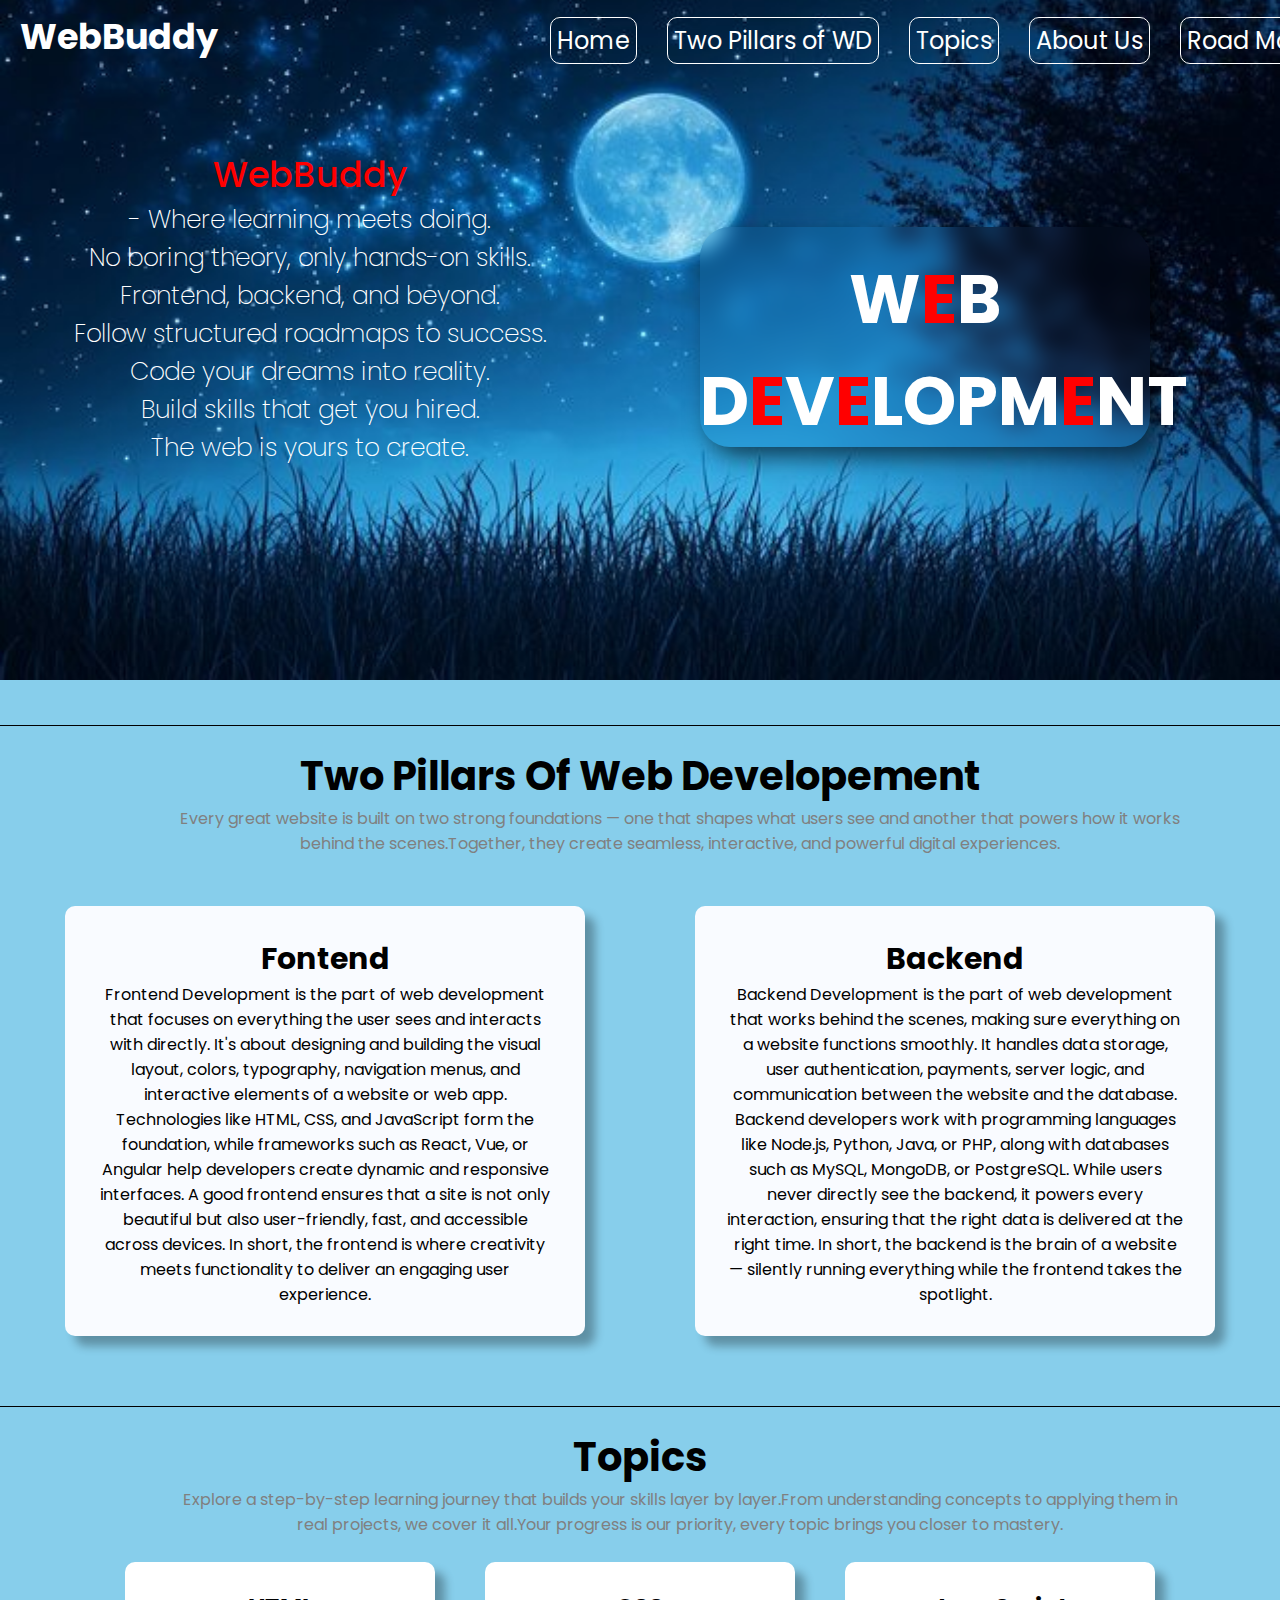
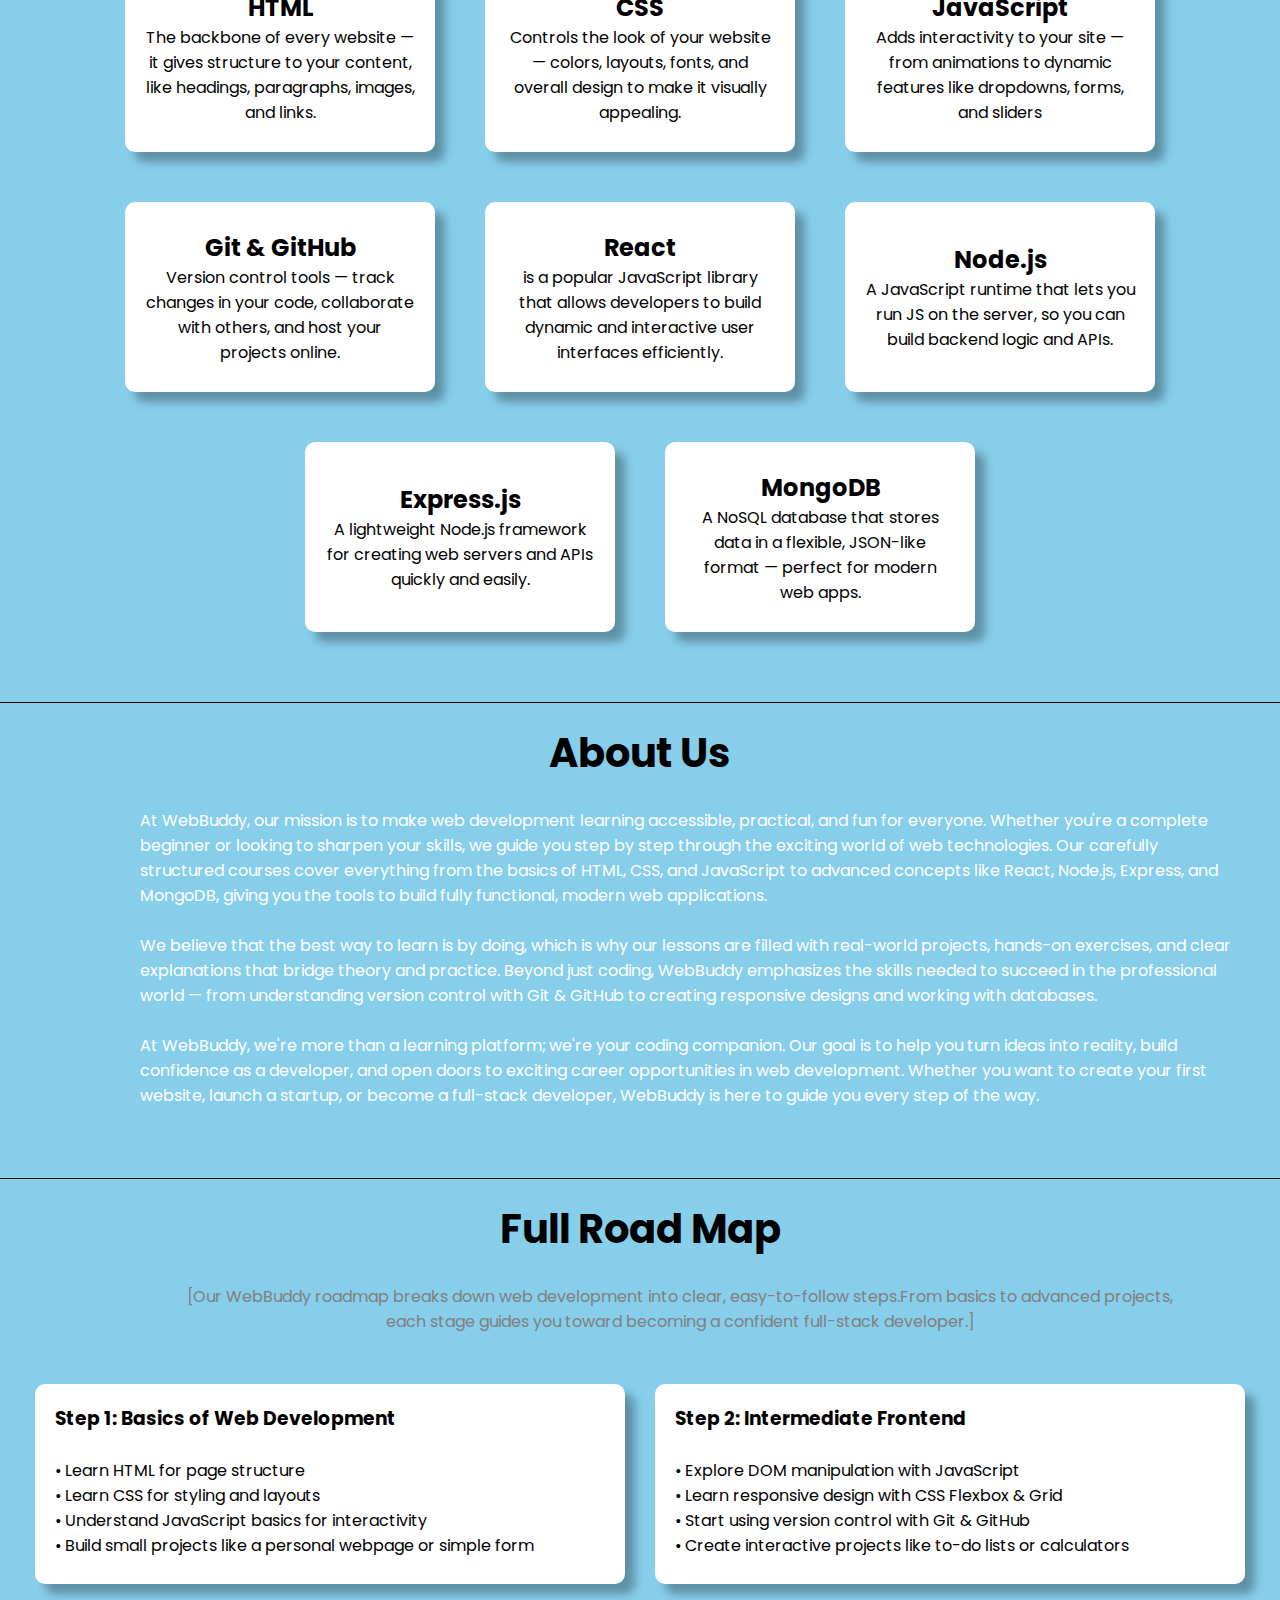
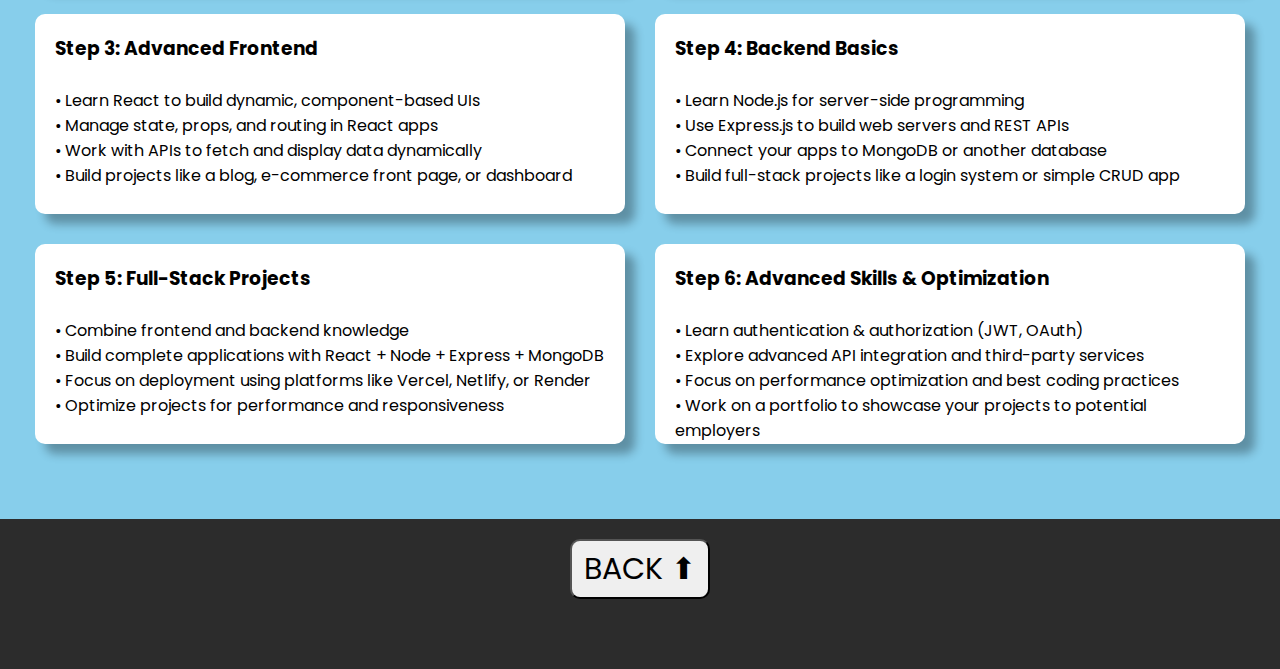
<file: index.html>
<!DOCTYPE html>
<html lang="en">

<head>
    <meta charset="UTF-8">
    <meta name="viewport" content="width=device-width, initial-scale=1.0">
    <title>Document</title>
    <link rel="stylesheet" href="nav.css">
    <link rel="stylesheet" href="main.css">
    <link rel="stylesheet" href="footer.css">
    <link rel="stylesheet" href="topics.css">
    <link rel="stylesheet" href="media.css">
    <link rel="preconnect" href="https://fonts.googleapis.com">
    <link rel="preconnect" href="https://fonts.gstatic.com" crossorigin>
    <link
        href="https://fonts.googleapis.com/css2?family=Poppins:ital,wght@0,100;0,200;0,300;0,400;0,500;0,600;0,700;0,800;0,900;1,100;1,200;1,300;1,400;1,500;1,600;1,700;1,800;1,900&display=swap"
        rel="stylesheet">

</head>

<body>

    <header>

        <nav>
            <h1 id="main-heading">WebBuddy</h1>
            <ul>
                <li class="link"><a href="">Home</a></li>
                <li class="link"><a id="two-pillars" href="#">Two Pillars of WD</a></li>
                <li class="link"><a id="topics" href="#">Topics</a></li>
                <li class="link"><a id="uss" href="#">About Us</a></li>
                <li class="link"><a id="roadd" href="#">Road Map</a></li>

            </ul>

            <div id="tag-line">
                <h2 id="tag-heading">WebBuddy</h2>
                <div id="tag-para"> - Where learning meets doing. <br>No boring theory, only hands-on
                    skills. <br>Frontend, backend, and beyond. <br>Follow structured roadmaps to success. <br>Code your
                    dreams into reality. <br> Build skills that get you hired. <br>The web is yours to create.
                </div>
            </div>

            <div id="logo">
                <h1 id="lg-heading">W<span class="red">E</span>B D<span class="red">E</span>V<span
                        class="red">E</span>LOPM<span class="red">E</span>NT</h1>
            </div>

        </nav>

    </header>

    <br>
    <hr>

    <main>
        <section class="two-pillars">

            <h1 id="pillars-heading">Two Pillars Of Web Developement</h1>

            <p class="main-para">Every great website is built on two strong foundations — one that shapes what users
                see and another that powers how it works behind the scenes.Together, they create seamless,
                interactive,
                and powerful digital experiences.</p>

            <br><br>

            <div class="pillars-div">
                <div class="pillar">
                    <h2 class="pillar-heading">Fontend</h2>
                    Frontend Development is the part of web development that focuses on everything the user sees and
                    interacts with directly. It's about designing and building the visual layout, colors,
                    typography,
                    navigation menus, and interactive elements of a website or web app. Technologies like HTML, CSS,
                    and
                    JavaScript form the foundation, while frameworks such as React, Vue, or Angular help developers
                    create dynamic and responsive interfaces. A good frontend ensures that a site is not only
                    beautiful
                    but also user-friendly, fast, and accessible across devices. In short, the frontend is where
                    creativity meets functionality to deliver an engaging user experience.
                </div>
                <div class="pillar">
                    <h2 class="pillar-heading">Backend</h2>
                    Backend Development is the part of web development that works behind the scenes, making sure
                    everything on a website functions smoothly. It handles data storage, user authentication,
                    payments,
                    server logic, and communication between the website and the database. Backend developers work
                    with
                    programming languages like Node.js, Python, Java, or PHP, along with databases such as MySQL,
                    MongoDB, or PostgreSQL. While users never directly see the backend, it powers every interaction,
                    ensuring that the right data is delivered at the right time. In short, the backend is the brain
                    of a
                    website — silently running everything while the frontend takes the spotlight.
                </div>
            </div>

        </section>

        <br><br>
        <hr>

        <section class="topics">



            <h1 id="topic-heading">Topics</h1>

            <p class="main-para">Explore a step-by-step learning journey that builds your skills layer by layer.From
                understanding concepts to applying them in real projects, we cover it all.Your progress is our priority,
                every topic brings you closer to mastery.</p>

            <br>

            <div class="topics-div">

                <a class="atag" href="html.html">
                    <div class="topic">
                        <h2>HTML</h2>
                        The backbone of every website — it gives structure to your content, like headings, paragraphs,
                        images, and links.
                    </div>
                </a>

                <a class="atag" href="css.html">
                    <div class="topic">
                        <h2>CSS</h2>
                        Controls the look of your website — colors, layouts, fonts, and overall design to make it
                        visually
                        appealing.
                    </div>
                </a>

                <a class="atag" href="js.html">
                    <div class="topic">
                        <h2>JavaScript</h2>
                        Adds interactivity to your site — from animations to dynamic features like dropdowns, forms, and
                        sliders
                    </div>
                </a>

                <a class="atag" href="git.html">
                    <div class="topic">
                        <h2>Git & GitHub</h2>
                        Version control tools — track changes in your code, collaborate with others, and host your
                        projects
                        online.
                    </div>
                </a>

                <a class="atag" href="react.html">
                    <div class="topic">
                        <h2>React</h2>
                        is a popular JavaScript library that allows developers to build dynamic and interactive user
                        interfaces efficiently.
                    </div>
                </a>

                <a class="atag" href="node.html">
                    <div class="topic">
                        <h2>Node.js</h2>
                        A JavaScript runtime that lets you run JS on the server, so you can build backend logic and
                        APIs.
                    </div>
                </a>

                <a class="atag" href="express.html">
                    <div class="topic">
                        <h2>Express.js</h2>
                        A lightweight Node.js framework for creating web servers and APIs quickly and easily.
                    </div>
                </a>

                <a class="atag" href="mongo.html">
                    <div class="topic">
                        <h2>MongoDB</h2>
                        A NoSQL database that stores data in a flexible, JSON-like format — perfect for modern web apps.
                    </div>
                </a>

            </div>

        </section>

        <br><br>
        <hr>

        <section class="aboutus">

            <h1 id="about-heading">About Us</h1><br>

            <p id="about-para">At WebBuddy, our mission is to make web development learning accessible, practical, and
                fun for everyone. Whether you're a complete beginner or looking to sharpen your skills, we guide you
                step by step through the exciting world of web technologies. Our carefully structured courses cover
                everything from the basics of HTML, CSS, and JavaScript to advanced concepts like React, Node.js,
                Express, and MongoDB, giving you the tools to build fully functional, modern web applications.
                <br><br>We believe that the best way to learn is by doing, which is why our lessons are filled with
                real-world projects, hands-on exercises, and clear explanations that bridge theory and practice. Beyond
                just coding, WebBuddy emphasizes the skills needed to succeed in the professional world — from
                understanding version control with Git & GitHub to creating responsive designs and working with
                databases. <br><br>At WebBuddy, we're more than a learning platform; we're your coding companion. Our
                goal is to help you turn ideas into reality, build confidence as a developer, and open doors to exciting
                career opportunities in web development. Whether you want to create your first website, launch a
                startup, or become a full-stack developer, WebBuddy is here to guide you every step of the way.
            </p>

        </section>

        <br><br>
        <hr>

        <section class="road-map">

            <h1 id="road-heading">Full Road Map</h1><br>
            <p class="main-para">[Our WebBuddy roadmap breaks down web development into clear, easy-to-follow steps.From
                basics to advanced projects, each stage guides you toward becoming a confident full-stack developer.]
            </p><br><br>

            <div class="steps">

                <div class="step">
                    <h3>Step 1: Basics of Web Development</h3> <br>• Learn HTML for page structure <br>• Learn CSS for
                    styling and layouts <br>• Understand JavaScript basics for interactivity <br>• Build small projects
                    like a personal webpage or simple form
                </div>

                <div class="step">
                    <h3>Step 2: Intermediate Frontend</h3> <br>• Explore DOM manipulation with JavaScript <br>• Learn
                    responsive design with CSS Flexbox & Grid <br>• Start using version control with Git & GitHub <br>•
                    Create interactive projects like to-do lists or calculators
                </div>

                <div class="step">
                    <h3>Step 3: Advanced Frontend </h3><br>• Learn React to build dynamic, component-based UIs <br>•
                    Manage state, props, and routing in React apps <br>• Work with APIs to fetch and display data
                    dynamically <br>• Build projects like a blog, e-commerce front page, or dashboard
                </div>

                <div class="step">
                    <h3>Step 4: Backend Basics</h3> <br>• Learn Node.js for server-side programming <br>• Use Express.js
                    to build web servers and REST APIs <br>• Connect your apps to MongoDB or another database <br>•
                    Build full-stack projects like a login system or simple CRUD app
                </div>

                <div class="step">
                    <h3>Step 5: Full-Stack Projects </h3><br>• Combine frontend and backend knowledge <br>• Build
                    complete applications with React + Node + Express + MongoDB <br>• Focus on deployment using
                    platforms like Vercel, Netlify, or Render <br>• Optimize projects for performance and responsiveness
                </div>

                <div class="step">
                    <h3>Step 6: Advanced Skills & Optimization</h3> <br>• Learn authentication & authorization (JWT,
                    OAuth) <br>• Explore advanced API integration and third-party services <br>• Focus on performance
                    optimization and best coding practices <br>• Work on a portfolio to showcase your projects to
                    potential employers
                </div>

            </div>

        </section>

        <br><br><br>

        <footer>

            <button id="back-btn" type="button">BACK ⬆</button>

        </footer>

    </main>

    <script src="app.js"></script>
</body>

</html>
</file>
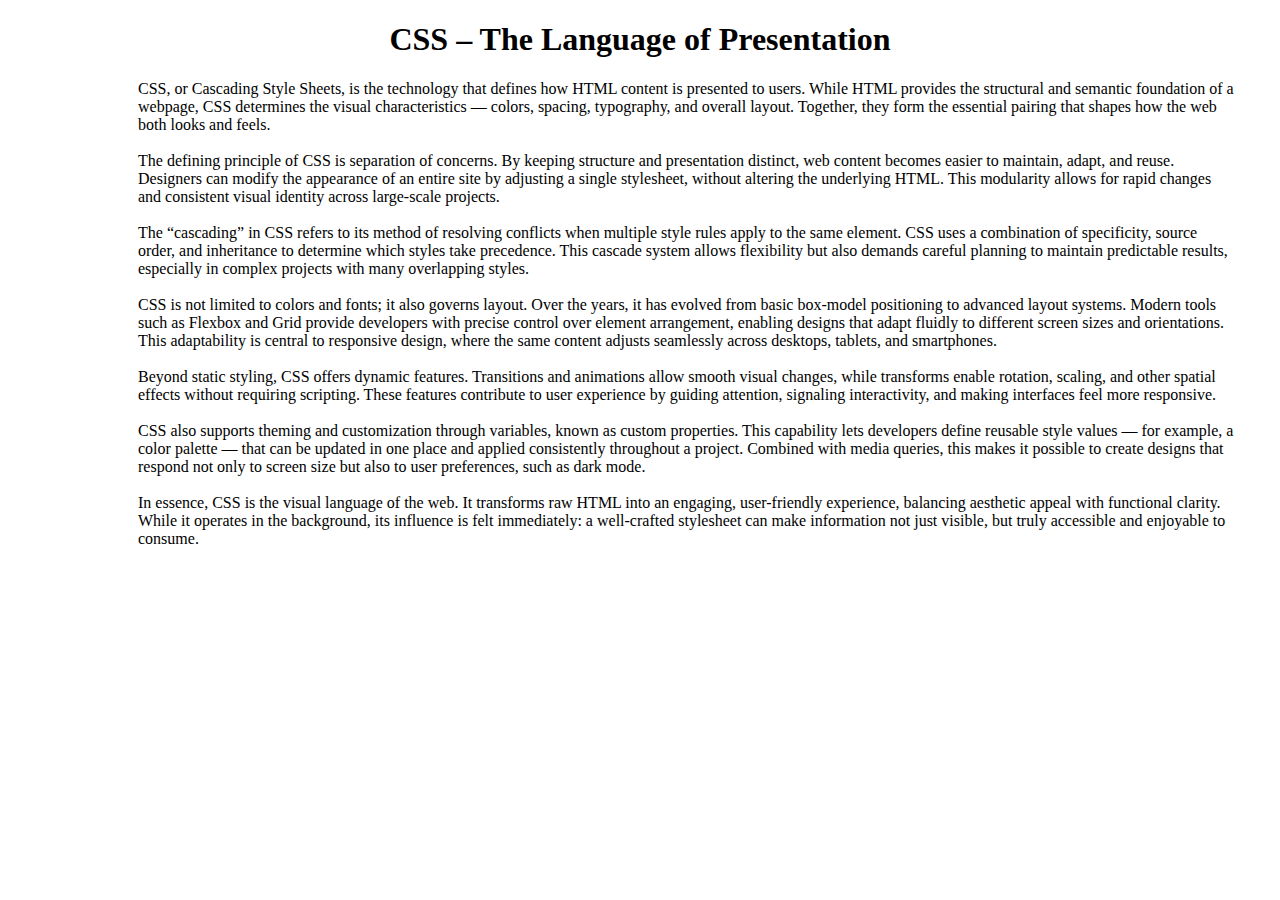
<file: css.html>
<!DOCTYPE html>
<html lang="en">

<head>
    <meta charset="UTF-8">
    <meta name="viewport" content="width=device-width, initial-scale=1.0">
    <title>Document</title>
    <link rel="stylesheet" href="topics.css">
    <link rel="stylesheet" href="media.css">
</head>

<body>

    <div class="same">

        <h1 class="hh">CSS – The Language of Presentation</h1>

        <p class="pp">CSS, or Cascading Style Sheets, is the technology that defines how HTML content is presented to
            users. While HTML provides the structural and semantic foundation of a webpage, CSS determines the visual
            characteristics — colors, spacing, typography, and overall layout. Together, they form the essential pairing
            that shapes how the web both looks and feels.
            <br><br>
            The defining principle of CSS is separation of concerns. By keeping structure and presentation distinct, web
            content becomes easier to maintain, adapt, and reuse. Designers can modify the appearance of an entire site
            by adjusting a single stylesheet, without altering the underlying HTML. This modularity allows for rapid
            changes and consistent visual identity across large-scale projects.
            <br><br>
            The “cascading” in CSS refers to its method of resolving conflicts when multiple style rules apply to the
            same element. CSS uses a combination of specificity, source order, and inheritance to determine which styles
            take precedence. This cascade system allows flexibility but also demands careful planning to maintain
            predictable results, especially in complex projects with many overlapping styles.
            <br><br>
            CSS is not limited to colors and fonts; it also governs layout. Over the years, it has evolved from basic
            box-model positioning to advanced layout systems. Modern tools such as Flexbox and Grid provide developers
            with precise control over element arrangement, enabling designs that adapt fluidly to different screen sizes
            and orientations. This adaptability is central to responsive design, where the same content adjusts
            seamlessly across desktops, tablets, and smartphones.
            <br><br>
            Beyond static styling, CSS offers dynamic features. Transitions and animations allow smooth visual changes,
            while transforms enable rotation, scaling, and other spatial effects without requiring scripting. These
            features contribute to user experience by guiding attention, signaling interactivity, and making interfaces
            feel more responsive.
            <br><br>
            CSS also supports theming and customization through variables, known as custom properties. This capability
            lets developers define reusable style values — for example, a color palette — that can be updated in one
            place and applied consistently throughout a project. Combined with media queries, this makes it possible to
            create designs that respond not only to screen size but also to user preferences, such as dark mode.
            <br><br>
            In essence, CSS is the visual language of the web. It transforms raw HTML into an engaging, user-friendly
            experience, balancing aesthetic appeal with functional clarity. While it operates in the background, its
            influence is felt immediately: a well-crafted stylesheet can make information not just visible, but truly
            accessible and enjoyable to consume.
        </p>
    </div>

</body>

</html>
</file>
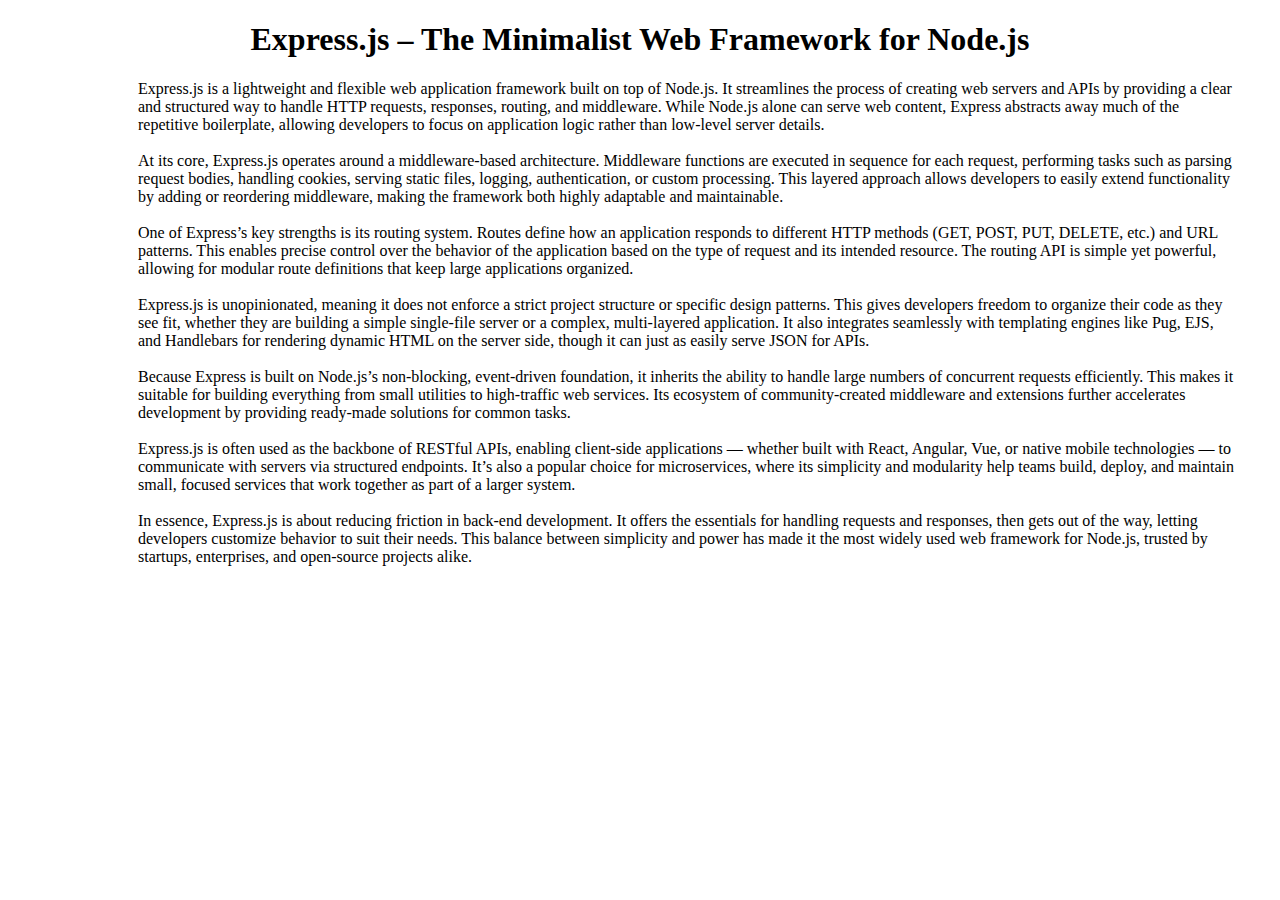
<file: express.html>
<!DOCTYPE html>
<html lang="en">

<head>
    <meta charset="UTF-8">
    <meta name="viewport" content="width=device-width, initial-scale=1.0">
    <title>Document</title>
    <link rel="stylesheet" href="topics.css">
    <link rel="stylesheet" href="media.css">
</head>

<body>

    <div class="same">

        <h1 class="hh">Express.js – The Minimalist Web Framework for Node.js</h1>

        <p class="pp">Express.js is a lightweight and flexible web application framework built on top of Node.js. It
            streamlines the process of creating web servers and APIs by providing a clear and structured way to handle
            HTTP requests, responses, routing, and middleware. While Node.js alone can serve web content, Express
            abstracts away much of the repetitive boilerplate, allowing developers to focus on application logic rather
            than low-level server details.
            <br><br>
            At its core, Express.js operates around a middleware-based architecture. Middleware functions are executed
            in sequence for each request, performing tasks such as parsing request bodies, handling cookies, serving
            static files, logging, authentication, or custom processing. This layered approach allows developers to
            easily extend functionality by adding or reordering middleware, making the framework both highly adaptable
            and maintainable.
            <br><br>
            One of Express’s key strengths is its routing system. Routes define how an application responds to different
            HTTP methods (GET, POST, PUT, DELETE, etc.) and URL patterns. This enables precise control over the behavior
            of the application based on the type of request and its intended resource. The routing API is simple yet
            powerful, allowing for modular route definitions that keep large applications organized.
            <br><br>
            Express.js is unopinionated, meaning it does not enforce a strict project structure or specific design
            patterns. This gives developers freedom to organize their code as they see fit, whether they are building a
            simple single-file server or a complex, multi-layered application. It also integrates seamlessly with
            templating engines like Pug, EJS, and Handlebars for rendering dynamic HTML on the server side, though it
            can just as easily serve JSON for APIs.
            <br><br>
            Because Express is built on Node.js’s non-blocking, event-driven foundation, it inherits the ability to
            handle large numbers of concurrent requests efficiently. This makes it suitable for building everything from
            small utilities to high-traffic web services. Its ecosystem of community-created middleware and extensions
            further accelerates development by providing ready-made solutions for common tasks.
            <br><br>
            Express.js is often used as the backbone of RESTful APIs, enabling client-side applications — whether built
            with React, Angular, Vue, or native mobile technologies — to communicate with servers via structured
            endpoints. It’s also a popular choice for microservices, where its simplicity and modularity help teams
            build, deploy, and maintain small, focused services that work together as part of a larger system.
            <br><br>
            In essence, Express.js is about reducing friction in back-end development. It offers the essentials for
            handling requests and responses, then gets out of the way, letting developers customize behavior to suit
            their needs. This balance between simplicity and power has made it the most widely used web framework for
            Node.js, trusted by startups, enterprises, and open-source projects alike.
        </p>

    </div>

</body>

</html>
</file>
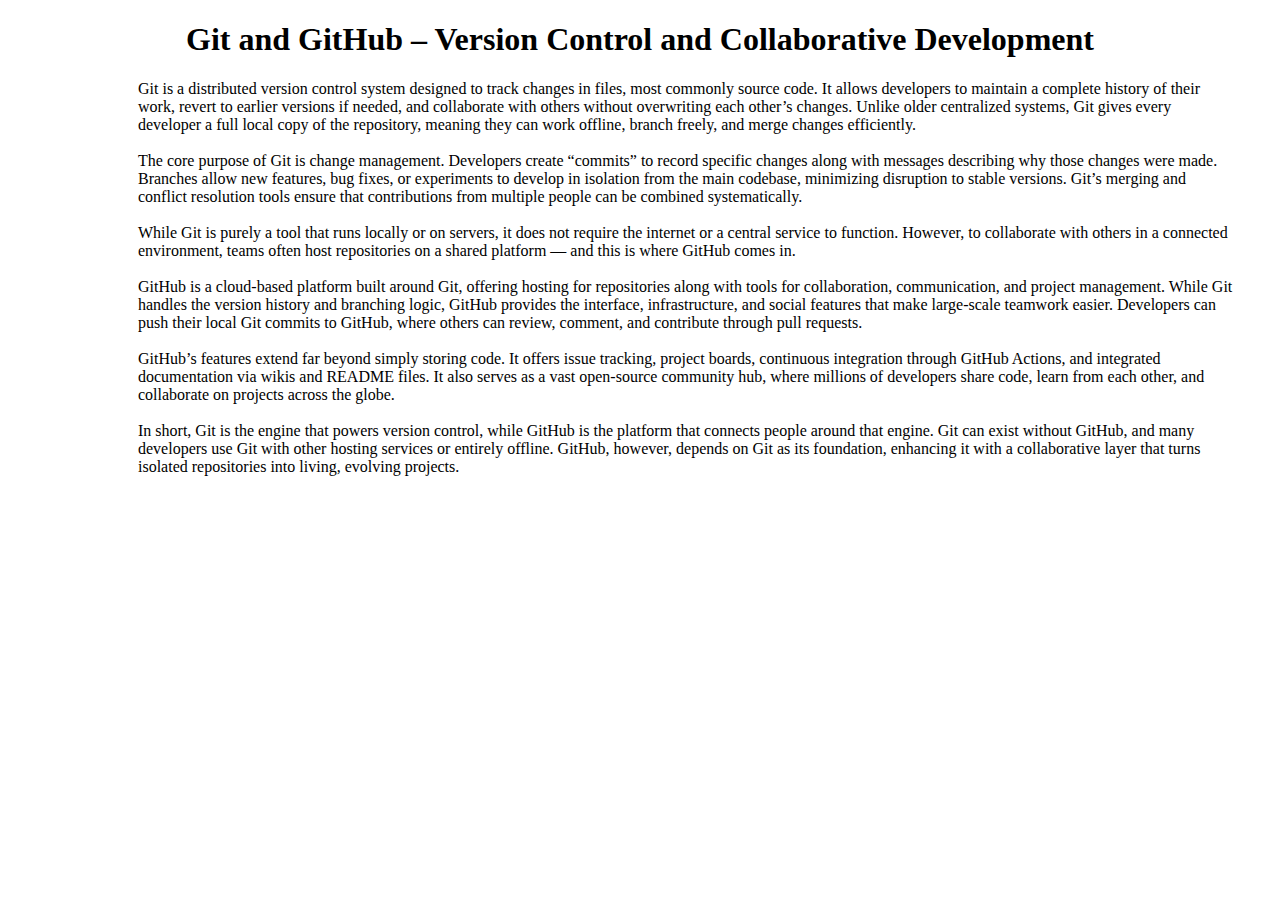
<file: git.html>
<!DOCTYPE html>
<html lang="en">

<head>
    <meta charset="UTF-8">
    <meta name="viewport" content="width=device-width, initial-scale=1.0">
    <title>Document</title>
    <link rel="stylesheet" href="topics.css">
    <link rel="stylesheet" href="media.css">
</head>

<body>

    <div class="same">

        <h1 class="hh">Git and GitHub – Version Control and Collaborative Development</h1>

        <p class="pp">Git is a distributed version control system designed to track changes in files, most commonly
            source code. It allows developers to maintain a complete history of their work, revert to earlier versions
            if needed, and collaborate with others without overwriting each other’s changes. Unlike older centralized
            systems, Git gives every developer a full local copy of the repository, meaning they can work offline,
            branch freely, and merge changes efficiently.
            <br><br>
            The core purpose of Git is change management. Developers create “commits” to record specific changes along
            with messages describing why those changes were made. Branches allow new features, bug fixes, or experiments
            to develop in isolation from the main codebase, minimizing disruption to stable versions. Git’s merging and
            conflict resolution tools ensure that contributions from multiple people can be combined systematically.
            <br><br>
            While Git is purely a tool that runs locally or on servers, it does not require the internet or a central
            service to function. However, to collaborate with others in a connected environment, teams often host
            repositories on a shared platform — and this is where GitHub comes in.
            <br><br>
            GitHub is a cloud-based platform built around Git, offering hosting for repositories along with tools for
            collaboration, communication, and project management. While Git handles the version history and branching
            logic, GitHub provides the interface, infrastructure, and social features that make large-scale teamwork
            easier. Developers can push their local Git commits to GitHub, where others can review, comment, and
            contribute through pull requests.
            <br><br>
            GitHub’s features extend far beyond simply storing code. It offers issue tracking, project boards,
            continuous integration through GitHub Actions, and integrated documentation via wikis and README files. It
            also serves as a vast open-source community hub, where millions of developers share code, learn from each
            other, and collaborate on projects across the globe.
            <br><br>
            In short, Git is the engine that powers version control, while GitHub is the platform that connects people
            around that engine. Git can exist without GitHub, and many developers use Git with other hosting services or
            entirely offline. GitHub, however, depends on Git as its foundation, enhancing it with a collaborative layer
            that turns isolated repositories into living, evolving projects.
        </p>

    </div>

</body>

</html>
</file>
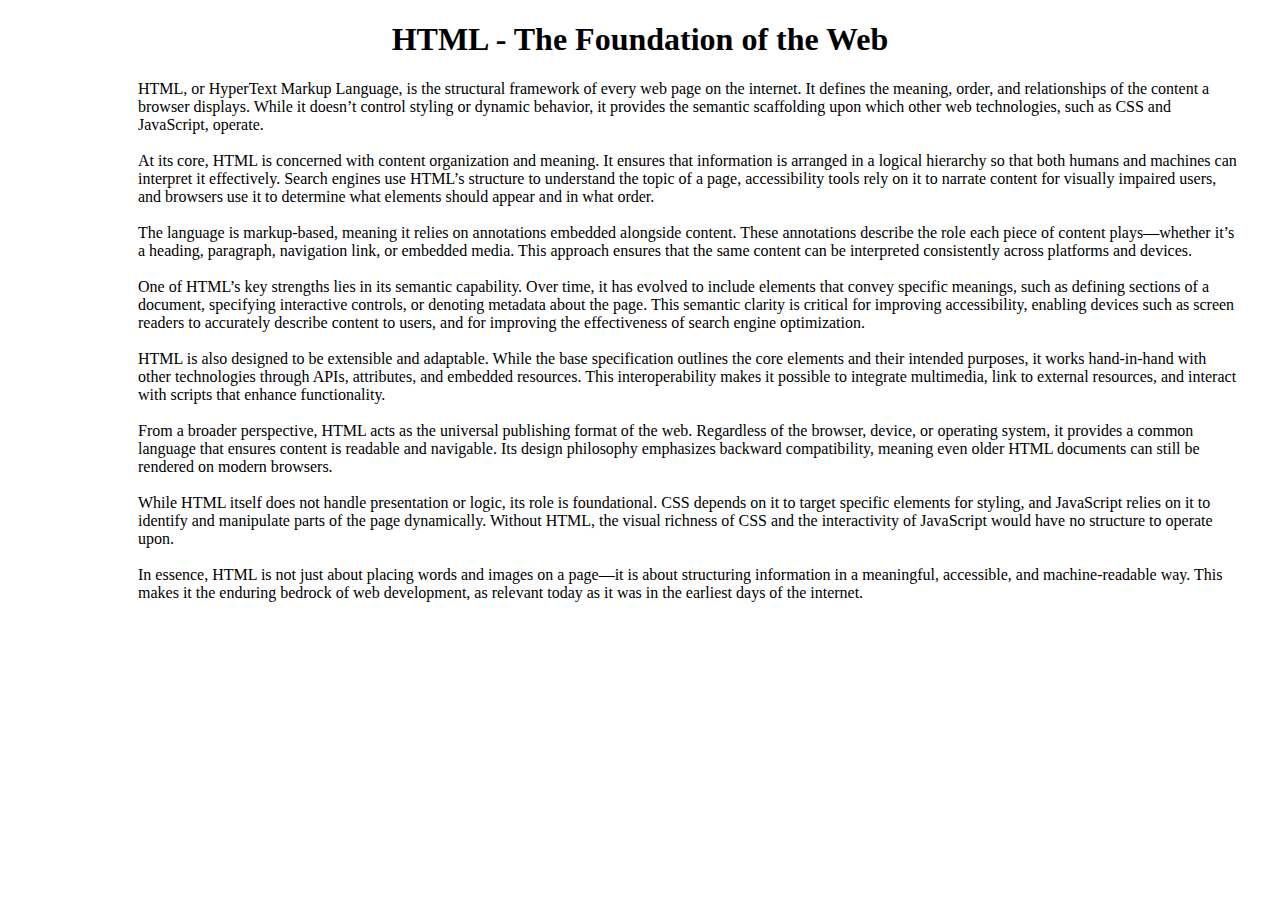
<file: html.html>
<!DOCTYPE html>
<html lang="en">

<head>
    <meta charset="UTF-8">
    <meta name="viewport" content="width=device-width, initial-scale=1.0">
    <title>Document</title>
    <link rel="stylesheet" href="topics.css">
    <link rel="stylesheet" href="media.css">
</head>

<body>

    <div id="html-div">

        <h1 class="hh">HTML - The Foundation of the Web</h1>

        <p class="pp">HTML, or HyperText Markup Language, is the structural framework of every web page on the internet.
            It defines the meaning, order, and relationships of the content a browser displays. While it doesn’t control
            styling or dynamic behavior, it provides the semantic scaffolding upon which other web technologies, such as
            CSS and JavaScript, operate.
            <br><br>
            At its core, HTML is concerned with content organization and meaning. It ensures that information is
            arranged in a logical hierarchy so that both humans and machines can interpret it effectively. Search
            engines use HTML’s structure to understand the topic of a page, accessibility tools rely on it to narrate
            content for visually impaired users, and browsers use it to determine what elements should appear and in
            what order.
            <br><br>
            The language is markup-based, meaning it relies on annotations embedded alongside content. These annotations
            describe the role each piece of content plays—whether it’s a heading, paragraph, navigation link, or
            embedded media. This approach ensures that the same content can be interpreted consistently across platforms
            and devices.
            <br><br>
            One of HTML’s key strengths lies in its semantic capability. Over time, it has evolved to include elements
            that convey specific meanings, such as defining sections of a document, specifying interactive controls, or
            denoting metadata about the page. This semantic clarity is critical for improving accessibility, enabling
            devices such as screen readers to accurately describe content to users, and for improving the effectiveness
            of search engine optimization.
            <br><br>
            HTML is also designed to be extensible and adaptable. While the base specification outlines the core
            elements and their intended purposes, it works hand-in-hand with other technologies through APIs,
            attributes, and embedded resources. This interoperability makes it possible to integrate multimedia, link to
            external resources, and interact with scripts that enhance functionality.
            <br><br>
            From a broader perspective, HTML acts as the universal publishing format of the web. Regardless of the
            browser, device, or operating system, it provides a common language that ensures content is readable and
            navigable. Its design philosophy emphasizes backward compatibility, meaning even older HTML documents can
            still be rendered on modern browsers.
            <br><br>
            While HTML itself does not handle presentation or logic, its role is foundational. CSS depends on it to
            target specific elements for styling, and JavaScript relies on it to identify and manipulate parts of the
            page dynamically. Without HTML, the visual richness of CSS and the interactivity of JavaScript would have no
            structure to operate upon.
            <br><br>
            In essence, HTML is not just about placing words and images on a page—it is about structuring information in
            a meaningful, accessible, and machine-readable way. This makes it the enduring bedrock of web development,
            as relevant today as it was in the earliest days of the internet.
        </p>

    </div>

</body>

</html>
</file>
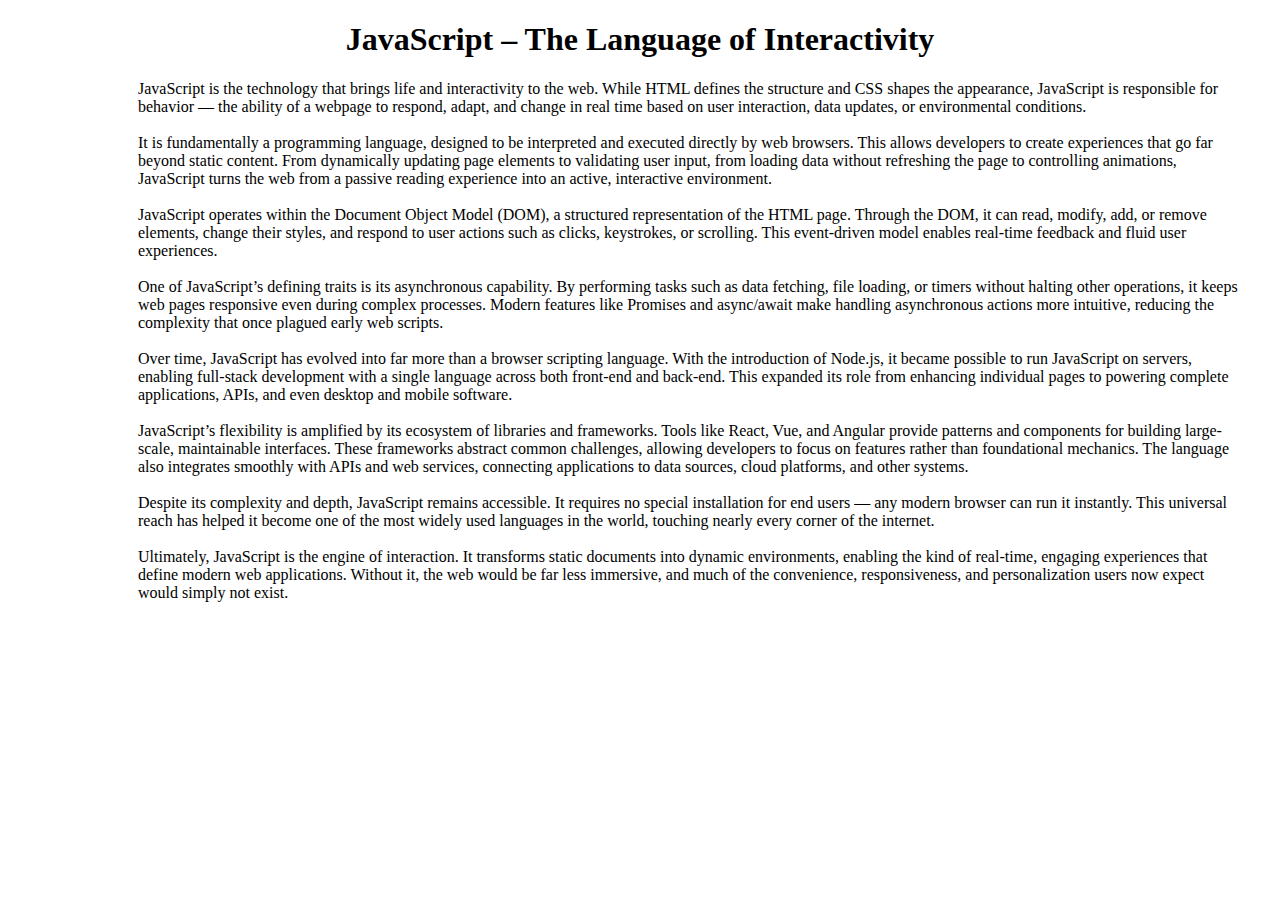
<file: js.html>
<!DOCTYPE html>
<html lang="en">

<head>
    <meta charset="UTF-8">
    <meta name="viewport" content="width=device-width, initial-scale=1.0">
    <title>Document</title>
    <link rel="stylesheet" href="topics.css">
    <link rel="stylesheet" href="media.css">
</head>

<body>

    <div class="same">

        <h1 class="hh">JavaScript – The Language of Interactivity</h1>

        <p class="pp">JavaScript is the technology that brings life and interactivity to the web. While HTML defines the
            structure and CSS shapes the appearance, JavaScript is responsible for behavior — the ability of a webpage
            to respond, adapt, and change in real time based on user interaction, data updates, or environmental
            conditions.
            <br><br>
            It is fundamentally a programming language, designed to be interpreted and executed directly by web
            browsers. This allows developers to create experiences that go far beyond static content. From dynamically
            updating page elements to validating user input, from loading data without refreshing the page to
            controlling animations, JavaScript turns the web from a passive reading experience into an active,
            interactive environment.
            <br><br>
            JavaScript operates within the Document Object Model (DOM), a structured representation of the HTML page.
            Through the DOM, it can read, modify, add, or remove elements, change their styles, and respond to user
            actions such as clicks, keystrokes, or scrolling. This event-driven model enables real-time feedback and
            fluid user experiences.
            <br><br>
            One of JavaScript’s defining traits is its asynchronous capability. By performing tasks such as data
            fetching, file loading, or timers without halting other operations, it keeps web pages responsive even
            during complex processes. Modern features like Promises and async/await make handling asynchronous actions
            more intuitive, reducing the complexity that once plagued early web scripts.
            <br><br>
            Over time, JavaScript has evolved into far more than a browser scripting language. With the introduction of
            Node.js, it became possible to run JavaScript on servers, enabling full-stack development with a single
            language across both front-end and back-end. This expanded its role from enhancing individual pages to
            powering complete applications, APIs, and even desktop and mobile software.
            <br><br>
            JavaScript’s flexibility is amplified by its ecosystem of libraries and frameworks. Tools like React, Vue,
            and Angular provide patterns and components for building large-scale, maintainable interfaces. These
            frameworks abstract common challenges, allowing developers to focus on features rather than foundational
            mechanics. The language also integrates smoothly with APIs and web services, connecting applications to data
            sources, cloud platforms, and other systems.
            <br><br>
            Despite its complexity and depth, JavaScript remains accessible. It requires no special installation for end
            users — any modern browser can run it instantly. This universal reach has helped it become one of the most
            widely used languages in the world, touching nearly every corner of the internet.
            <br><br>
            Ultimately, JavaScript is the engine of interaction. It transforms static documents into dynamic
            environments, enabling the kind of real-time, engaging experiences that define modern web applications.
            Without it, the web would be far less immersive, and much of the convenience, responsiveness, and
            personalization users now expect would simply not exist.
        </p>
    </div>

</body>

</html>
</file>
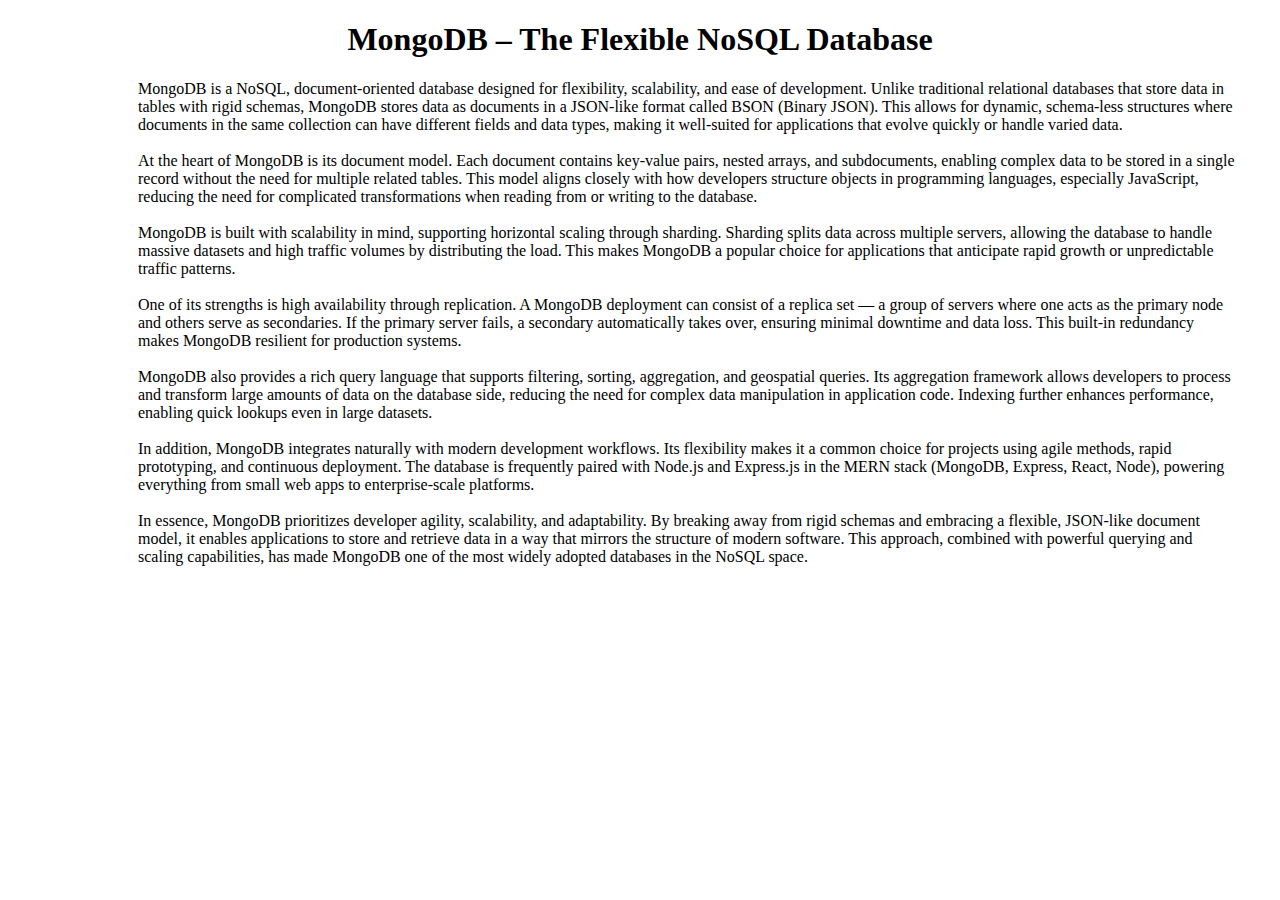
<file: mongo.html>
<!DOCTYPE html>
<html lang="en">

<head>
    <meta charset="UTF-8">
    <meta name="viewport" content="width=device-width, initial-scale=1.0">
    <title>Document</title>
    <link rel="stylesheet" href="topics.css">
    <link rel="stylesheet" href="media.css">
</head>

<body>

    <div class="same">

        <h1 class="hh">MongoDB – The Flexible NoSQL Database</h1>

        <p class="pp">MongoDB is a NoSQL, document-oriented database designed for flexibility, scalability, and ease of
            development. Unlike traditional relational databases that store data in tables with rigid schemas, MongoDB
            stores data as documents in a JSON-like format called BSON (Binary JSON). This allows for dynamic,
            schema-less structures where documents in the same collection can have different fields and data types,
            making it well-suited for applications that evolve quickly or handle varied data.
            <br><br>
            At the heart of MongoDB is its document model. Each document contains key-value pairs, nested arrays, and
            subdocuments, enabling complex data to be stored in a single record without the need for multiple related
            tables. This model aligns closely with how developers structure objects in programming languages, especially
            JavaScript, reducing the need for complicated transformations when reading from or writing to the database.
            <br><br>
            MongoDB is built with scalability in mind, supporting horizontal scaling through sharding. Sharding splits
            data across multiple servers, allowing the database to handle massive datasets and high traffic volumes by
            distributing the load. This makes MongoDB a popular choice for applications that anticipate rapid growth or
            unpredictable traffic patterns.
            <br><br>
            One of its strengths is high availability through replication. A MongoDB deployment can consist of a replica
            set — a group of servers where one acts as the primary node and others serve as secondaries. If the primary
            server fails, a secondary automatically takes over, ensuring minimal downtime and data loss. This built-in
            redundancy makes MongoDB resilient for production systems.
            <br><br>
            MongoDB also provides a rich query language that supports filtering, sorting, aggregation, and geospatial
            queries. Its aggregation framework allows developers to process and transform large amounts of data on the
            database side, reducing the need for complex data manipulation in application code. Indexing further
            enhances performance, enabling quick lookups even in large datasets.
            <br><br>
            In addition, MongoDB integrates naturally with modern development workflows. Its flexibility makes it a
            common choice for projects using agile methods, rapid prototyping, and continuous deployment. The database
            is frequently paired with Node.js and Express.js in the MERN stack (MongoDB, Express, React, Node), powering
            everything from small web apps to enterprise-scale platforms.
            <br><br>
            In essence, MongoDB prioritizes developer agility, scalability, and adaptability. By breaking away from
            rigid schemas and embracing a flexible, JSON-like document model, it enables applications to store and
            retrieve data in a way that mirrors the structure of modern software. This approach, combined with powerful
            querying and scaling capabilities, has made MongoDB one of the most widely adopted databases in the NoSQL
            space.
        </p>

    </div>

</body>

</html>
</file>
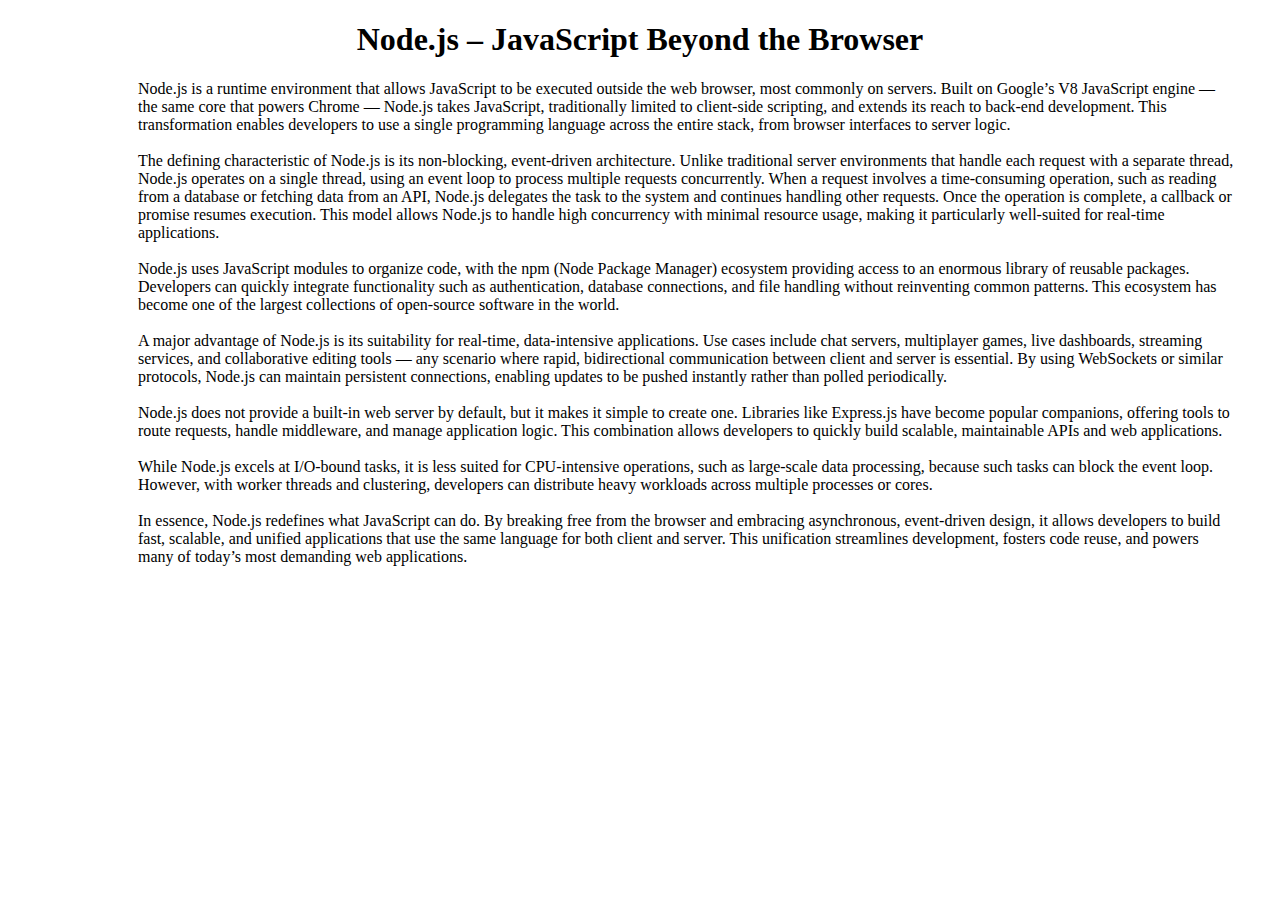
<file: node.html>
<!DOCTYPE html>
<html lang="en">

<head>
    <meta charset="UTF-8">
    <meta name="viewport" content="width=device-width, initial-scale=1.0">
    <title>Document</title>
    <link rel="stylesheet" href="topics.css">
    <link rel="stylesheet" href="media.css">
</head>

<body>

    <div class="same">

        <h1 class="hh">Node.js – JavaScript Beyond the Browser</h1>

        <p class="pp">Node.js is a runtime environment that allows JavaScript to be executed outside the web browser,
            most commonly on servers. Built on Google’s V8 JavaScript engine — the same core that powers Chrome —
            Node.js takes JavaScript, traditionally limited to client-side scripting, and extends its reach to back-end
            development. This transformation enables developers to use a single programming language across the entire
            stack, from browser interfaces to server logic.
            <br><br>
            The defining characteristic of Node.js is its non-blocking, event-driven architecture. Unlike traditional
            server environments that handle each request with a separate thread, Node.js operates on a single thread,
            using an event loop to process multiple requests concurrently. When a request involves a time-consuming
            operation, such as reading from a database or fetching data from an API, Node.js delegates the task to the
            system and continues handling other requests. Once the operation is complete, a callback or promise resumes
            execution. This model allows Node.js to handle high concurrency with minimal resource usage, making it
            particularly well-suited for real-time applications.
            <br><br>
            Node.js uses JavaScript modules to organize code, with the npm (Node Package Manager) ecosystem providing
            access to an enormous library of reusable packages. Developers can quickly integrate functionality such as
            authentication, database connections, and file handling without reinventing common patterns. This ecosystem
            has become one of the largest collections of open-source software in the world.
            <br><br>
            A major advantage of Node.js is its suitability for real-time, data-intensive applications. Use cases
            include chat servers, multiplayer games, live dashboards, streaming services, and collaborative editing
            tools — any scenario where rapid, bidirectional communication between client and server is essential. By
            using WebSockets or similar protocols, Node.js can maintain persistent connections, enabling updates to be
            pushed instantly rather than polled periodically.
            <br><br>
            Node.js does not provide a built-in web server by default, but it makes it simple to create one. Libraries
            like Express.js have become popular companions, offering tools to route requests, handle middleware, and
            manage application logic. This combination allows developers to quickly build scalable, maintainable APIs
            and web applications.
            <br><br>
            While Node.js excels at I/O-bound tasks, it is less suited for CPU-intensive operations, such as large-scale
            data processing, because such tasks can block the event loop. However, with worker threads and clustering,
            developers can distribute heavy workloads across multiple processes or cores.
            <br><br>
            In essence, Node.js redefines what JavaScript can do. By breaking free from the browser and embracing
            asynchronous, event-driven design, it allows developers to build fast, scalable, and unified applications
            that use the same language for both client and server. This unification streamlines development, fosters
            code reuse, and powers many of today’s most demanding web applications.
        </p>

    </div>

</body>

</html>
</file>
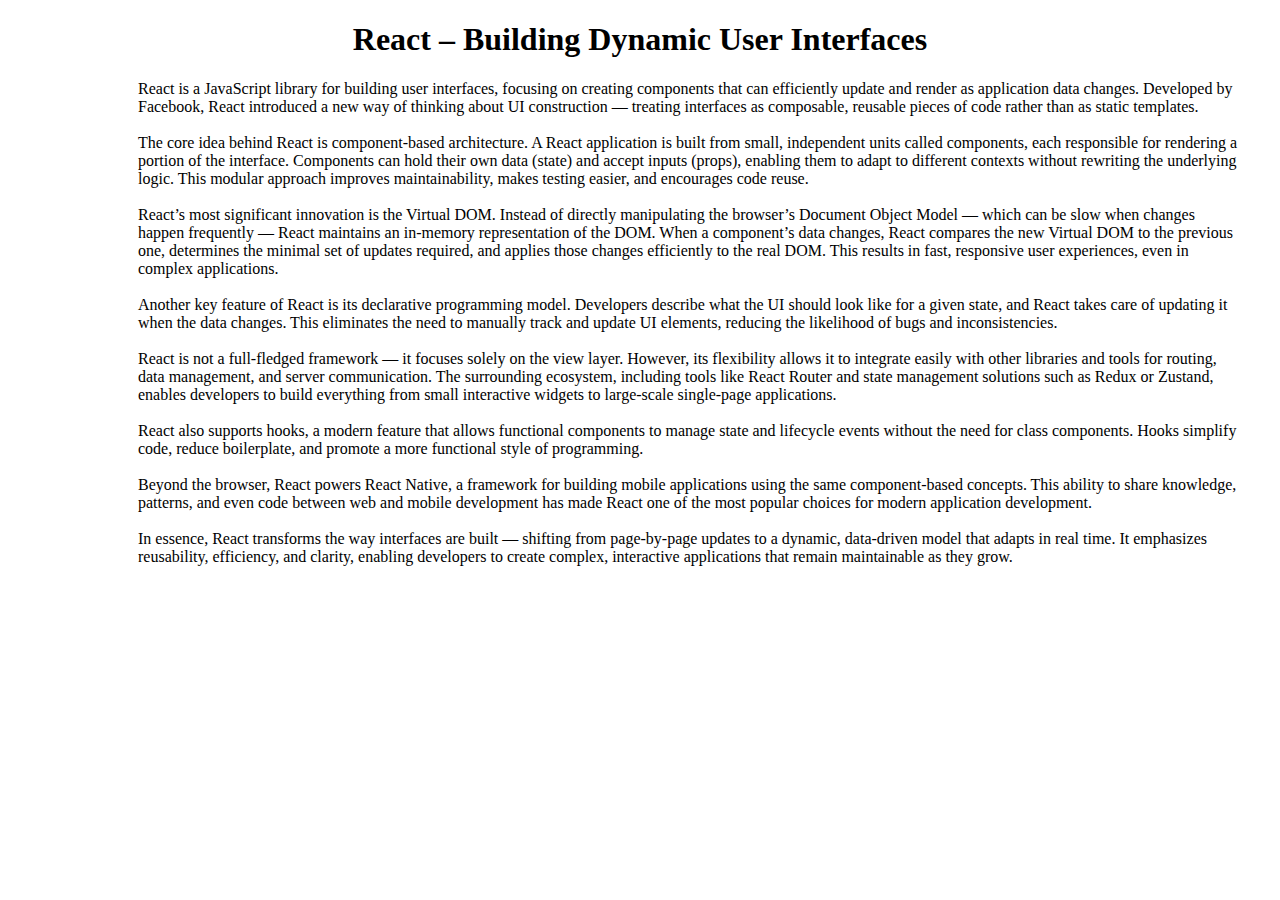
<file: react.html>
<!DOCTYPE html>
<html lang="en">

<head>
    <meta charset="UTF-8">
    <meta name="viewport" content="width=device-width, initial-scale=1.0">
    <title>Document</title>
    <link rel="stylesheet" href="topics.css">
    <link rel="stylesheet" href="media.css">
</head>

<body>

    <div class="same">

        <h1 class="hh">React – Building Dynamic User Interfaces</h1>

        <p class="pp">React is a JavaScript library for building user interfaces, focusing on creating components that
            can efficiently update and render as application data changes. Developed by Facebook, React introduced a new
            way of thinking about UI construction — treating interfaces as composable, reusable pieces of code rather
            than as static templates.
            <br><br>
            The core idea behind React is component-based architecture. A React application is built from small,
            independent units called components, each responsible for rendering a portion of the interface. Components
            can hold their own data (state) and accept inputs (props), enabling them to adapt to different contexts
            without rewriting the underlying logic. This modular approach improves maintainability, makes testing
            easier, and encourages code reuse.
            <br><br>
            React’s most significant innovation is the Virtual DOM. Instead of directly manipulating the browser’s
            Document Object Model — which can be slow when changes happen frequently — React maintains an in-memory
            representation of the DOM. When a component’s data changes, React compares the new Virtual DOM to the
            previous one, determines the minimal set of updates required, and applies those changes efficiently to the
            real DOM. This results in fast, responsive user experiences, even in complex applications.
            <br><br>
            Another key feature of React is its declarative programming model. Developers describe what the UI should
            look like for a given state, and React takes care of updating it when the data changes. This eliminates the
            need to manually track and update UI elements, reducing the likelihood of bugs and inconsistencies.
            <br><br>
            React is not a full-fledged framework — it focuses solely on the view layer. However, its flexibility allows
            it to integrate easily with other libraries and tools for routing, data management, and server
            communication. The surrounding ecosystem, including tools like React Router and state management solutions
            such as Redux or Zustand, enables developers to build everything from small interactive widgets to
            large-scale single-page applications.
            <br><br>
            React also supports hooks, a modern feature that allows functional components to manage state and lifecycle
            events without the need for class components. Hooks simplify code, reduce boilerplate, and promote a more
            functional style of programming.
            <br><br>
            Beyond the browser, React powers React Native, a framework for building mobile applications using the same
            component-based concepts. This ability to share knowledge, patterns, and even code between web and mobile
            development has made React one of the most popular choices for modern application development.
            <br><br>
            In essence, React transforms the way interfaces are built — shifting from page-by-page updates to a dynamic,
            data-driven model that adapts in real time. It emphasizes reusability, efficiency, and clarity, enabling
            developers to create complex, interactive applications that remain maintainable as they grow.
        </p>

    </div>

</body>

</html>
</file>
<file: nav.css>
* {
    padding: 0;
    margin: 0;
    font-family: 'Poppins';
}

body {
    background-color: skyblue;
}

nav {
    height: 680px;
    width: 100%;
    background-image: url(back.jpg);
    background-size: cover;
    background-position: center;
}

#main-heading {
    color: #fff;
    margin-right: 500px;
    position: relative;
    left: 20px;
    top: 10px;
    font-size: 35px;
}

.link a {
    color: #fff;
    text-decoration: none;
    position: relative;
    left: 550px;
    top: -40px;
    border: 1px solid #fff;
    border-radius: 10px;
    padding: 6px;
    transition: all 0.5s ease;
}

.link a:hover {
    background-color: #fff;
    color: black;
}

ul {
    position: relative;
    top: 10px;
    display: flex;
    gap: 30px;
    font-size: 24px;
    align-items: center;
    list-style: none;
}

#tag-line {
    text-align: center;
    position: relative;
    left: -330px;
    top: 60px;
}

#tag-heading {
    color: red;
    font-size: 35px;
    font-weight: 500;
}

#tag-para {
    color: #fff;
    font-size: 25px;
    font-weight: 200;
}

#logo {
    position: relative;
    height: 220px;
    width: 450px;
    left: 700px;
    top: -180px;
    border-radius: 30px;
    box-shadow: 10px 10px 25px rgb(0, 0, 0, 0.6);
    transition: all 0.2s ease-in;
    background-color: transparent;
    backdrop-filter: blur(10px);
    text-align: center;
    color: #fff;
    font-size: 34px;
    font-weight: 800;
}

#lg-heading {
    position: relative;
    top: 22px;
}

.red {
    color: red;
    animation: blink 1s ease infinite;
}

@keyframes blink {
    0% {
        color: red;
    }
    50% {
        color: #fff;
    }
}
</file>
<file: main.css>
/* pillars */

#pillars-heading {
    font-size: 40px;
    color: black;
    text-align: center;
}

.main-para {
    width: 1000px;
    text-align: center;
    margin-left: 180px;
    color: gray;
}

hr {
    border: none;
    height: 1px;
    background-color: black;
    margin: 20px 0;
}

.pillars-div {
    display: flex;
    justify-content: center;
    gap: 110px;
}

.pillar {
    height: 370px;
    width: 460px;
    background-color: #f9fbff;
    padding: 30px;
    text-align: center;
    border-radius: 10px;
    box-shadow: 10px 10px 10px rgb(0, 0, 0, 0.3);
}

.pillar-heading {
    font-size: 30px;
}

/* topics */

#topic-heading {
    font-size: 40px;
    color: black;
    text-align: center;
}

.topics-div {
    display: flex;
    justify-content: center;
    gap: 50px;
    flex-wrap: wrap;
}

.topic {
    height: 150px;
    width: 270px;
    padding: 20px;
    background-color: #fff;
    border-radius: 10px;
    display: flex;
    justify-content: center;
    text-align: center;
    align-items: center;
    flex-direction: column;
    box-shadow: 10px 10px 10px rgb(0, 0, 0, 0.3);
    transition: all 0.2s linear;
    cursor: pointer;
}

.topic:hover {
    transform: scale(1.1);
}

/* about us */

#about-heading {
    font-size: 40px;
    color: black;
    text-align: center;
}

#about-para {
    width: 1100px;
    margin-left: 140px;
    color: #fff;
}

/* road-map */

#road-heading {
    font-size: 40px;
    color: black;
    text-align: center;
}

.steps {
    display: flex;
    justify-content: center;
    gap: 30px;
    flex-wrap: wrap;
}

.step {
    height: 160px;
    width: 550px;
    padding: 20px;
    border-radius: 10px;
    background-color: #fff;
    box-shadow: 10px 10px 10px rgb(0, 0, 0, 0.3);
}
</file>
<file: footer.css>
footer {
    display: flex;
    justify-content: center;
    height: 150px;
    width: 100%;
    background-color: #2c2c2c;
}

#back-btn {
    height: 60px;
    font-size: 30px;
    margin-top: 20px;
    border-radius: 10px;
    padding: 0 12px 0 12px;
}
</file>
<file: topics.css>
.atag {
    text-decoration: none;
    color: black;
}

.hh {
    text-align: center;
}

.pp {
    width: 1100px;
    margin-left: 130px;
}
</file>
<file: media.css>
/* ===== MOBILE: up to 366px (Oppo A3 5G etc.) ===== */
@media (max-width: 368px) {

  /* Global safety */
  html, body { max-width: 100%; overflow-x: hidden; }
  * { box-sizing: border-box; }
  img, video, canvas { max-width: 100%; height: auto; display: block; }

  /* NAV / HERO */
  nav {
    width: 100%;
    min-height: 60vh;                   /* be flexible on small screens */
    padding: 16px 12px;
    margin-top: 0;

    /* background image behavior */
    background-size: cover;             /* fill area; switch to 'contain' if you want full image visible */
    background-position: center;
    background-repeat: no-repeat;
  }

  /* remove desktop offsets that cause overflow */
  #main-heading,
  .link a,
  #tag-line,
  #logo,
  ul {
    position: static;   /* kills left/top pushes */
    left: auto; top: auto;
    margin: 0;          /* we’ll add mobile spacing below */
  }

  #main-heading {
    font-size: 24px;
    font-weight: 600;
    text-align: center;
    margin-bottom: 8px;
  }

  ul {
    display: flex;
    flex-wrap: wrap;
    justify-content: center;
    gap: 8px;
    padding: 0;
    margin: 8px 0 0;
    font-size: 16px;
    list-style: none;
  }

  .link a {
    display: inline-block;
    padding: 6px 10px;
    border-radius: 8px;
    font-size: 14px;
    text-decoration: none;
  }

  /* Tag line block */
  #tag-line {
    text-align: center;
    margin-top: 16px;
    padding: 0 12px;
  }
  #tag-heading { font-size: 22px; }
  #tag-para   { font-size: 14px; line-height: 1.4; }

  /* Logo card */
  #logo {
    width: 100%;
    max-width: 320px;
    margin: 16px auto 0;
    height: auto;
    padding: 12px;
    font-size: 24px;
    border-radius: 16px;
    backdrop-filter: blur(8px);
    text-align: center;
  }
  #lg-heading { position: static; top: 0; font-size: 22px; }

  /* Divider */
  hr { margin: 12px 0; height: 1px; background: black; border: 0; }

  /* Headings */
  #pillars-heading,
  #topic-heading,
  #about-heading,
  #road-heading {
    font-size: 24px;
    text-align: center;
    padding: 0 12px;
  }

  /* Paragraphs */
  .main-para,
  #about-para {
    width: 100%;
    margin: 8px auto;
    padding: 0 12px;
    font-size: 14px;
    text-align: center;
  }

  /* Pillars section */
  .pillars-div {
    flex-direction: column;
    align-items: center;
    gap: 16px;
    padding: 0 12px;
  }
  .pillar {
    width: 100%;
    max-width: 340px;   /* fits inside 366 with padding */
    height: auto;
    padding: 12px;
    text-align: center;
  }
  .pillar-heading { font-size: 18px; }

  /* Topics grid */
  .topics-div {
    flex-direction: column;
    align-items: center;
    gap: 12px;
    padding: 0 12px;
  }
  .atag { display: block; width: 100%; text-decoration: none; color: inherit; }
  .topic {
    width: 100%;
    max-width: 340px;
    height: auto;
    padding: 12px;
  }

  /* Roadmap */
  .steps {
    flex-direction: column;
    align-items: center;
    gap: 12px;
    padding: 0 12px;
  }
  .step {
    width: 100%;
    max-width: 340px;
    height: auto;
    padding: 12px;
    font-size: 14px;
  }

  /* Footer */
  footer { text-align: center; padding: 12px; }
  #back-btn { font-size: 14px; padding: 8px 12px; }
}
</file>
